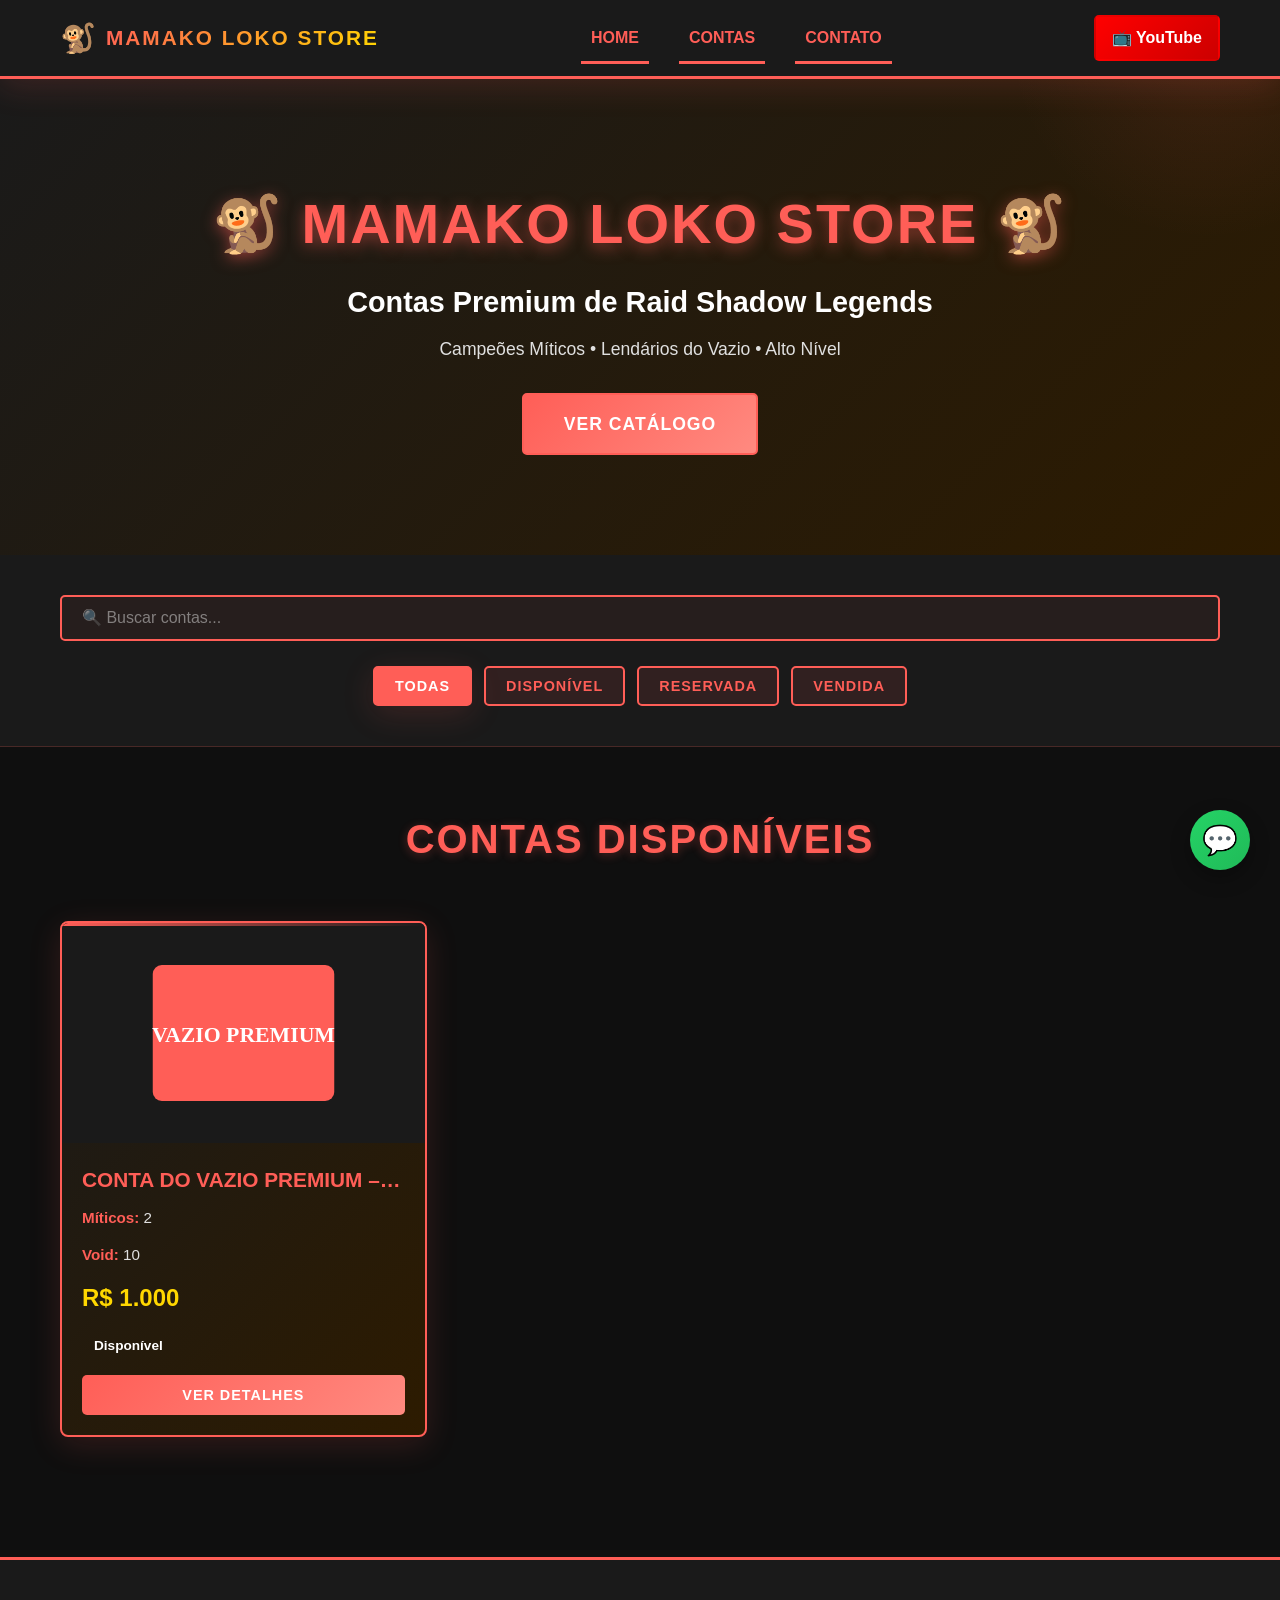
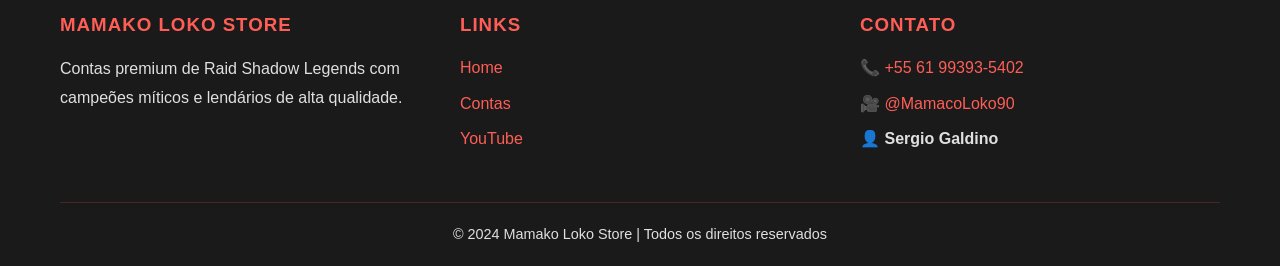
<file: index.html>
<!DOCTYPE html>
<html lang="pt-BR">
<head>
    <meta charset="UTF-8">
    <meta name="viewport" content="width=device-width, initial-scale=1.0">
    <meta name="description" content="Mamako Loko Store - Contas Premium de Raid Shadow Legends com campeões míticos e lendários">
    <meta name="keywords" content="Raid Shadow Legends, contas RSL, marketplace, comprar contas RSL">
    <meta name="author" content="Mamako Loko Store - Sergio Galdino">
    
    <!-- Open Graph -->
    <meta property="og:type" content="website">
    <meta property="og:title" content="Mamako Loko Store - Contas Premium RSL">
    <meta property="og:description" content="Contas de alta qualidade com campeões míticos e lendários">
    <meta property="og:url" content="https://sergiodgsilva90-a11y.github.io/Mamaco-loko-V2/">
    
    <!-- Favicon -->
    <link rel="icon" type="image/svg+xml" href="data:image/svg+xml,%3Csvg xmlns='http://www.w3.org/2000/svg' viewBox='0 0 100 100'%3E%3Crect fill='%23ff5e57' width='100' height='100'/%3E%3Ctext x='50' y='70' font-size='60' fill='%23fff' text-anchor='middle' font-weight='bold'%3E🐒%3C/text%3E%3C/svg%3E">
    
    <link rel="stylesheet" href="css/style.css">
    <title>Mamako Loko Store - Contas Premium Raid Shadow Legends</title>
</head>
<body>
    <!-- Header -->
    <header class="header">
        <div class="container">
            <div class="header-content">
                <div class="logo">
                    <span class="logo-icon">🐒</span>
                    <span class="logo-text">MAMAKO LOKO STORE</span>
                </div>
                
                <nav class="nav">
                    <a href="#home" class="nav-link active">HOME</a>
                    <a href="#catalogo" class="nav-link">CONTAS</a>
                    <a href="#contato" class="nav-link">CONTATO</a>
                </nav>
                
                <div class="header-buttons">
                    <a href="https://www.youtube.com/@MamacoLoko90" target="_blank" class="btn-youtube" title="Nosso YouTube">
                        📺 YouTube
                    </a>
                </div>
            </div>
        </div>
    </header>

    <!-- Banner Principal -->
    <section id="home" class="banner">
        <div class="banner-content">
            <h1 class="banner-title">🐒 MAMAKO LOKO STORE 🐒</h1>
            <p class="banner-subtitle">Contas Premium de Raid Shadow Legends</p>
            <p class="banner-description">Campeões Míticos • Lendários do Vazio • Alto Nível</p>
            <a href="#catalogo" class="btn-primary">VER CATÁLOGO</a>
        </div>
    </section>

    <!-- Busca e Filtros -->
    <section class="filtros-section">
        <div class="container">
            <div class="search-bar">
                <input type="text" id="searchInput" class="search-input" placeholder="🔍 Buscar contas...">
            </div>
            
            <div class="filtros">
                <button class="filter-btn active" data-filter="todas">TODAS</button>
                <button class="filter-btn" data-filter="disponivel">DISPONÍVEL</button>
                <button class="filter-btn" data-filter="reservada">RESERVADA</button>
                <button class="filter-btn" data-filter="vendida">VENDIDA</button>
            </div>
        </div>
    </section>

    <!-- Catálogo -->
    <section id="catalogo" class="catalogo">
        <div class="container">
            <h2 class="section-title">Contas Disponíveis</h2>
            <div id="contasContainer" class="contas-grid">
                <!-- Carregado via JavaScript -->
            </div>
            <div id="loadingMsg" class="loading-msg">Carregando contas...</div>
            <div id="emptyMsg" class="empty-msg" style="display:none;">Nenhuma conta encontrada.</div>
        </div>
    </section>

    <!-- WhatsApp Flutuante -->
    <a href="https://wa.me/5561993935402?text=Olá!%20Gostaria%20de%20comprar%20uma%20conta%20da%20Mamako%20Loko%20Store!" class="whatsapp-btn" target="_blank" title="Chat WhatsApp">
        💬
    </a>

    <!-- Footer -->
    <footer class="footer" id="contato">
        <div class="container">
            <div class="footer-content">
                <div class="footer-section">
                    <h3>MAMAKO LOKO STORE</h3>
                    <p>Contas premium de Raid Shadow Legends com campeões míticos e lendários de alta qualidade.</p>
                </div>
                
                <div class="footer-section">
                    <h3>LINKS</h3>
                    <ul>
                        <li><a href="#home">Home</a></li>
                        <li><a href="#catalogo">Contas</a></li>
                        <li><a href="https://www.youtube.com/@MamacoLoko90" target="_blank">YouTube</a></li>
                    </ul>
                </div>
                
                <div class="footer-section">
                    <h3>CONTATO</h3>
                    <ul>
                        <li>📞 <a href="https://wa.me/5561993935402" target="_blank">+55 61 99393-5402</a></li>
                        <li>🎥 <a href="https://www.youtube.com/@MamacoLoko90" target="_blank">@MamacoLoko90</a></li>
                        <li>👤 <strong>Sergio Galdino</strong></li>
                    </ul>
                </div>
            </div>
            
            <div class="footer-bottom">
                <p>&copy; 2024 Mamako Loko Store | Todos os direitos reservados</p>
            </div>
        </div>
    </footer>

    <script src="js/app.js"></script>
</body>
</html>
</file>
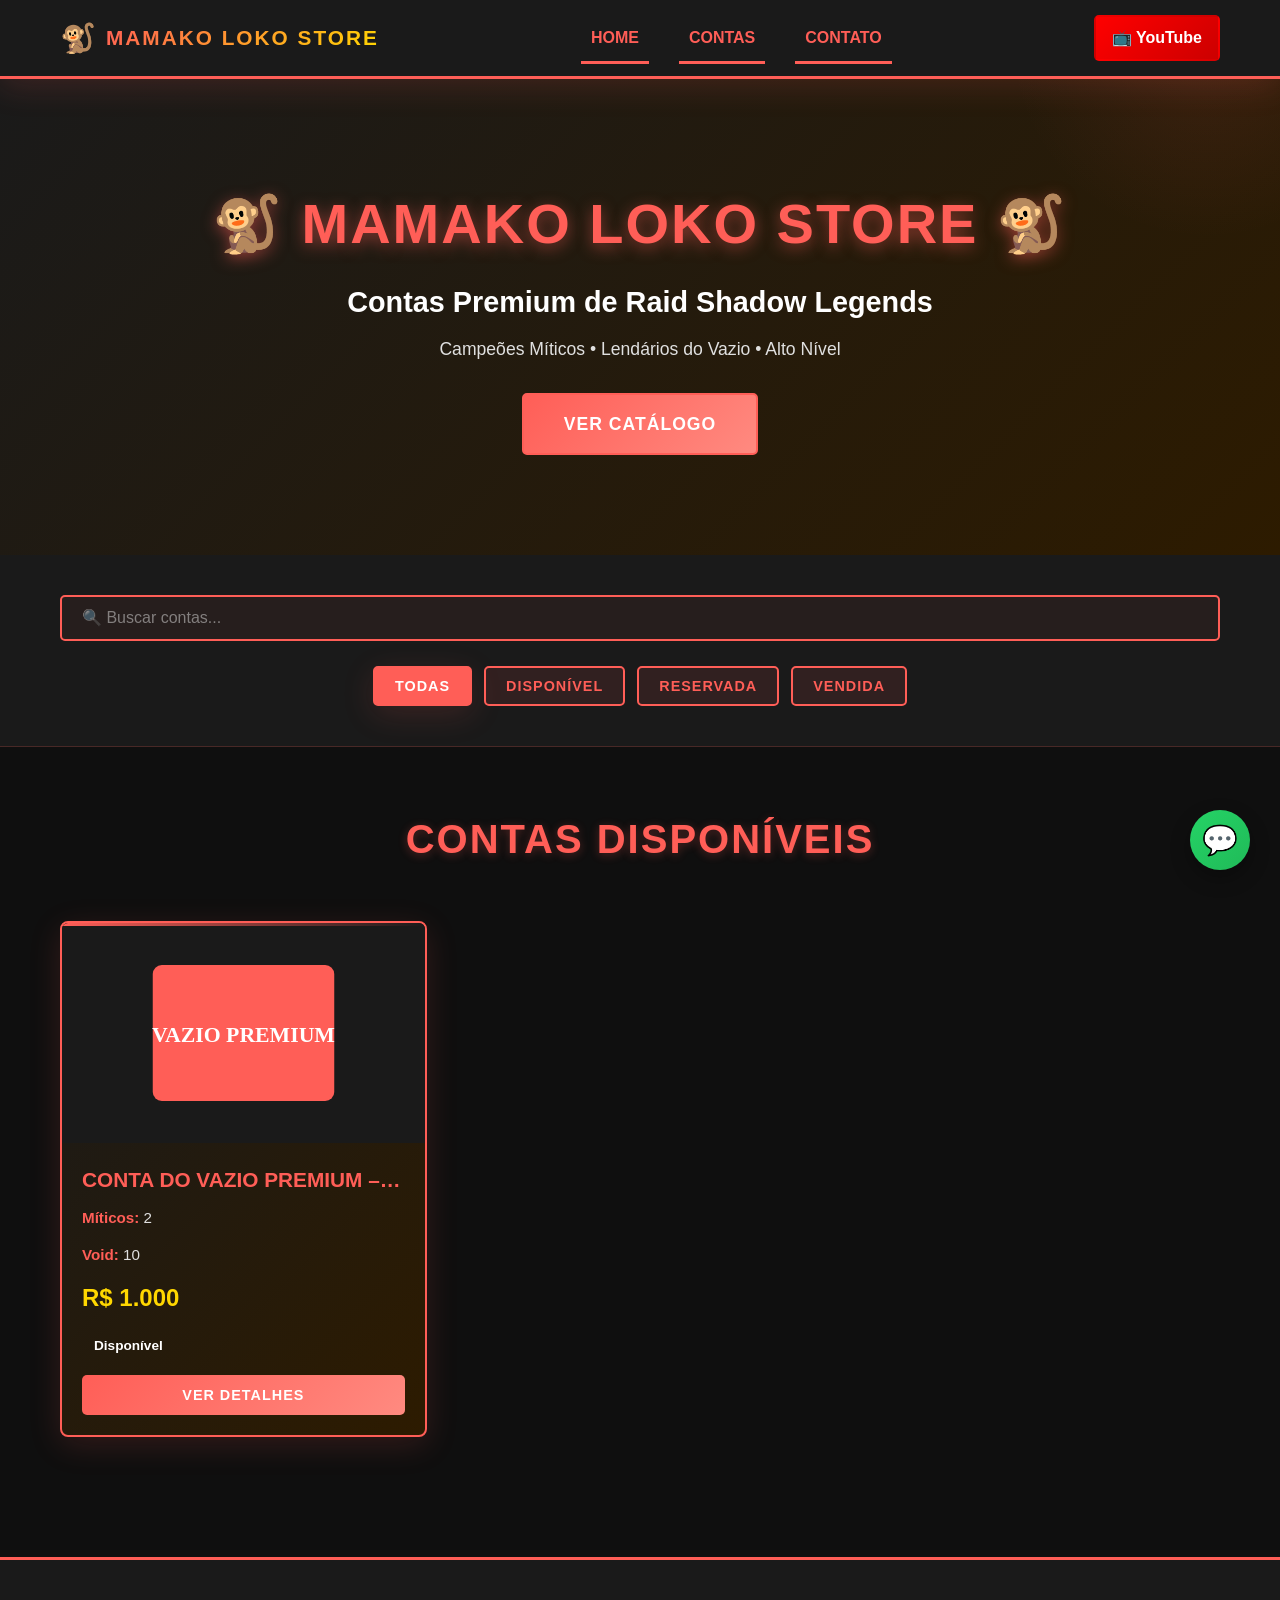
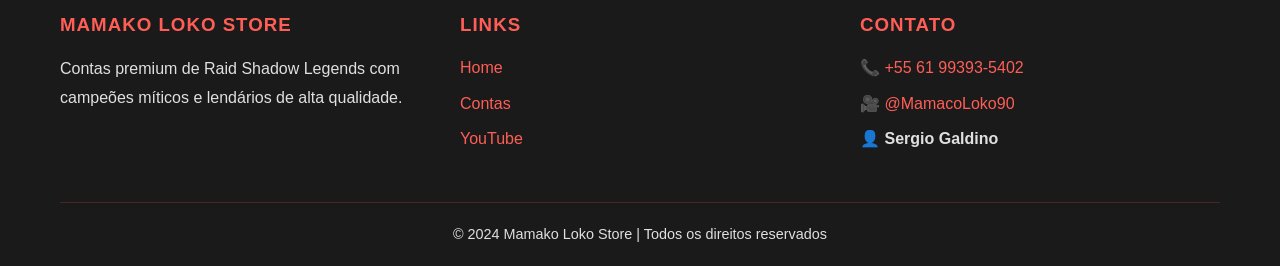
<file: conta.html>
<!DOCTYPE html>
<html lang="pt-BR">
<head>
    <meta charset="UTF-8">
    <meta name="viewport" content="width=device-width, initial-scale=1.0">
    <meta name="description" content="Detalhes da conta - Mamako Loko Store">
    
    <link rel="icon" type="image/svg+xml" href="data:image/svg+xml,%3Csvg xmlns='http://www.w3.org/2000/svg' viewBox='0 0 100 100'%3E%3Crect fill='%23ff5e57' width='100' height='100'/%3E%3Ctext x='50' y='70' font-size='60' fill='%23fff' text-anchor='middle' font-weight='bold'%3E🐒%3C/text%3E%3C/svg%3E">
    
    <link rel="stylesheet" href="css/style.css">
    <title>Detalhes da Conta - Mamako Loko Store</title>
</head>
<body>
    <!-- Header -->
    <header class="header">
        <div class="container">
            <div class="header-content">
                <a href="index.html" class="logo">
                    <span class="logo-icon">🐒</span>
                    <span class="logo-text">MAMAKO LOKO STORE</span>
                </a>
                
                <nav class="nav">
                    <a href="index.html#home" class="nav-link">HOME</a>
                    <a href="index.html#catalogo" class="nav-link">CONTAS</a>
                    <a href="index.html#contato" class="nav-link">CONTATO</a>
                </nav>
                
                <div class="header-buttons">
                    <a href="https://www.youtube.com/@MamacoLoko90" target="_blank" class="btn-youtube">
                        📺 YouTube
                    </a>
                </div>
            </div>
        </div>
    </header>

    <!-- Breadcrumb -->
    <div class="breadcrumb">
        <div class="container">
            <a href="index.html">Home</a> / <span id="breadcrumb-name">Carregando...</span>
        </div>
    </div>

    <!-- Detalhes -->
    <section class="conta-detalhes">
        <div class="container">
            <div class="detalhes-grid">
                <!-- Galeria -->
                <div class="galeria-section">
                    <div class="galeria-principal">
                        <img id="imgPrincipal" src="" alt="Imagem principal">
                    </div>
                </div>

                <!-- Informações -->
                <div class="info-section">
                    <div class="header-info">
                        <h1 id="conta-nome">Carregando...</h1>
                        <span id="conta-status" class="status-badge">Disponível</span>
                    </div>

                    <div class="preco-box">
                        <span class="preco-label">Preço:</span>
                        <span id="conta-preco" class="preco-valor">R$ 0,00</span>
                    </div>

                    <div class="info-box">
                        <h3 class="box-title">👑 Campeões Míticos</h3>
                        <div id="miticos" class="badges-list"></div>
                    </div>

                    <div class="info-box">
                        <h3 class="box-title">🌑 Lendários do Vazio</h3>
                        <div id="vazio" class="badges-list"></div>
                    </div>

                    <div class="info-box">
                        <h3 class="box-title">⭐ Outros Lendários</h3>
                        <div id="outros" class="badges-list"></div>
                    </div>

                    <div class="info-box">
                        <h3 class="box-title">💳 Formas de Pagamento</h3>
                        <div class="pagamento">
                            <span>🏦 PIX</span>
                            <span>🌍 Wise</span>
                            <span>₿ Criptomoes</span>
                        </div>
                    </div>

                    <a href="https://wa.me/5561993935402?text=Olá!%20Tenho%20interesse%20na%20conta!" target="_blank" class="btn-comprar">
                        🛒 COMPRAR PELO WHATSAPP
                    </a>

                    <div class="info-box">
                        <h3 class="box-title">📝 Descrição</h3>
                        <p id="conta-descricao"></p>
                    </div>

                    <div class="info-box">
                        <h3 class="box-title">ℹ️ Informações</h3>
                        <ul class="info-list">
                            <li>✅ E-mail alterável</li>
                            <li>✅ Sem links vinculados</li>
                            <li>✅ Aceita Promo Code</li>
                        </ul>
                    </div>
                </div>
            </div>
        </div>
    </section>

    <!-- WhatsApp Flutuante -->
    <a href="https://wa.me/5561993935402" class="whatsapp-btn" target="_blank">
        💬
    </a>

    <!-- Footer -->
    <footer class="footer">
        <div class="container">
            <div class="footer-content">
                <div class="footer-section">
                    <h3>MAMAKO LOKO STORE</h3>
                    <p>Contas premium de Raid Shadow Legends com campeões míticos e lendários de alta qualidade.</p>
                </div>
                
                <div class="footer-section">
                    <h3>LINKS</h3>
                    <ul>
                        <li><a href="index.html#home">Home</a></li>
                        <li><a href="index.html#catalogo">Contas</a></li>
                        <li><a href="https://www.youtube.com/@MamacoLoko90" target="_blank">YouTube</a></li>
                    </ul>
                </div>
                
                <div class="footer-section">
                    <h3>CONTATO</h3>
                    <ul>
                        <li>📞 <a href="https://wa.me/5561993935402" target="_blank">+55 61 99393-5402</a></li>
                        <li>🎥 <a href="https://www.youtube.com/@MamacoLoko90" target="_blank">@MamacoLoko90</a></li>
                        <li>👤 <strong>Sergio Galdino</strong></li>
                    </ul>
                </div>
            </div>
            
            <div class="footer-bottom">
                <p>&copy; 2024 Mamako Loko Store | Todos os direitos reservados</p>
            </div>
        </div>
    </footer>

    <script src="js/app.js"></script>
</body>
</html>
</file>
<file: css/style.css>
/* ========================================
   MAMAKO LOKO STORE - ESTILOS MODERNOS
   ======================================== */

:root {
    --cor-primaria: #ff5e57;      /* Vermelho Quente */
    --cor-fundo: #0f0f0f;         /* Preto Escuro */
    --cor-fundo-light: #1a1a1a;   /* Preto Médio */
    --cor-texto: #ffffff;         /* Branco */
    --cor-texto-sec: #e0e0e0;     /* Cinza Claro */
    --cor-accent: #ffd700;        /* Dourado */
    --transicao: all 0.3s ease;
    --sombra: 0 8px 32px rgba(255, 94, 87, 0.15);
}

* {
    margin: 0;
    padding: 0;
    box-sizing: border-box;
}

html {
    scroll-behavior: smooth;
}

body {
    font-family: 'Segoe UI', Tahoma, Geneva, Verdana, sans-serif;
    background-color: var(--cor-fundo);
    color: var(--cor-texto);
    line-height: 1.6;
}

.container {
    max-width: 1200px;
    margin: 0 auto;
    padding: 0 20px;
}

/* ========================================
   HEADER
   ======================================== */

.header {
    background-color: var(--cor-fundo-light);
    border-bottom: 3px solid var(--cor-primaria);
    position: sticky;
    top: 0;
    z-index: 100;
    box-shadow: var(--sombra);
}

.header-content {
    display: flex;
    justify-content: space-between;
    align-items: center;
    padding: 15px 0;
}

.logo {
    display: flex;
    align-items: center;
    gap: 10px;
    text-decoration: none;
    color: var(--cor-primaria);
    font-weight: bold;
    font-size: 1.3rem;
    transition: var(--transicao);
}

.logo:hover {
    transform: scale(1.05);
}

.logo-icon {
    font-size: 1.8rem;
}

.logo-text {
    background: linear-gradient(135deg, var(--cor-primaria), var(--cor-accent));
    -webkit-background-clip: text;
    -webkit-text-fill-color: transparent;
    background-clip: text;
    font-weight: 900;
    letter-spacing: 2px;
}

.nav {
    display: flex;
    gap: 30px;
    align-items: center;
}

.nav-link {
    color: var(--cor-texto-sec);
    text-decoration: none;
    font-weight: 600;
    transition: var(--transicao);
    position: relative;
    padding: 5px 10px;
}

.nav-link:hover,
.nav-link.active {
    color: var(--cor-primaria);
}

.nav-link.active::after {
    content: '';
    position: absolute;
    bottom: -8px;
    left: 0;
    right: 0;
    height: 3px;
    background: var(--cor-primaria);
}

.header-buttons {
    display: flex;
    gap: 15px;
}

.btn-youtube {
    background: linear-gradient(135deg, #ff0000, #cc0000);
    color: white;
    padding: 8px 16px;
    border-radius: 5px;
    text-decoration: none;
    font-weight: bold;
    transition: var(--transicao);
    border: 2px solid transparent;
    cursor: pointer;
}

.btn-youtube:hover {
    transform: translateY(-2px);
    box-shadow: 0 8px 16px rgba(255, 0, 0, 0.3);
}

/* ========================================
   BANNER
   ======================================== */

.banner {
    background: linear-gradient(135deg, #1a1a1a 0%, #2d1b00 100%);
    padding: 100px 20px;
    text-align: center;
    position: relative;
    overflow: hidden;
}

.banner::before {
    content: '';
    position: absolute;
    top: -50%;
    right: -10%;
    width: 400px;
    height: 400px;
    background: radial-gradient(circle, rgba(255, 94, 87, 0.1) 0%, transparent 70%);
    border-radius: 50%;
    animation: float 6s ease-in-out infinite;
}

@keyframes float {
    0%, 100% { transform: translateY(0); }
    50% { transform: translateY(20px); }
}

.banner-content {
    position: relative;
    z-index: 2;
    animation: slideInUp 0.8s ease-out;
}

@keyframes slideInUp {
    from {
        opacity: 0;
        transform: translateY(30px);
    }
    to {
        opacity: 1;
        transform: translateY(0);
    }
}

.banner-title {
    font-size: 3.5rem;
    color: var(--cor-primaria);
    text-shadow: 0 4px 15px rgba(255, 94, 87, 0.5);
    margin-bottom: 10px;
    font-weight: 900;
    letter-spacing: 2px;
}

.banner-subtitle {
    font-size: 1.8rem;
    color: var(--cor-texto);
    margin-bottom: 10px;
    font-weight: 700;
}

.banner-description {
    font-size: 1.1rem;
    color: var(--cor-texto-sec);
    margin-bottom: 30px;
}

.btn-primary {
    display: inline-block;
    background: linear-gradient(135deg, var(--cor-primaria), #ff8a80);
    color: white;
    padding: 15px 40px;
    border-radius: 5px;
    text-decoration: none;
    font-weight: bold;
    font-size: 1.1rem;
    transition: var(--transicao);
    border: 2px solid var(--cor-primaria);
    cursor: pointer;
    text-transform: uppercase;
    letter-spacing: 1px;
}

.btn-primary:hover {
    transform: translateY(-3px);
    box-shadow: 0 10px 30px rgba(255, 94, 87, 0.4);
}

/* ========================================
   FILTROS E BUSCA
   ======================================== */

.filtros-section {
    background-color: var(--cor-fundo-light);
    padding: 40px 20px;
    border-bottom: 1px solid rgba(255, 94, 87, 0.2);
}

.search-bar {
    margin-bottom: 25px;
}

.search-input {
    width: 100%;
    padding: 12px 20px;
    background-color: rgba(255, 94, 87, 0.05);
    border: 2px solid var(--cor-primaria);
    color: var(--cor-texto);
    border-radius: 5px;
    font-size: 1rem;
    transition: var(--transicao);
}

.search-input:focus {
    outline: none;
    box-shadow: 0 0 20px rgba(255, 94, 87, 0.3);
    background-color: rgba(255, 94, 87, 0.1);
}

.search-input::placeholder {
    color: rgba(224, 224, 224, 0.5);
}

.filtros {
    display: flex;
    gap: 12px;
    flex-wrap: wrap;
    justify-content: center;
}

.filter-btn {
    padding: 10px 20px;
    background-color: rgba(255, 94, 87, 0.1);
    border: 2px solid var(--cor-primaria);
    color: var(--cor-primaria);
    border-radius: 5px;
    cursor: pointer;
    font-weight: bold;
    transition: var(--transicao);
    text-transform: uppercase;
    font-size: 0.9rem;
    letter-spacing: 1px;
}

.filter-btn:hover {
    background-color: var(--cor-primaria);
    color: white;
    transform: scale(1.05);
}

.filter-btn.active {
    background-color: var(--cor-primaria);
    color: white;
    box-shadow: var(--sombra);
}

/* ========================================
   CATÁLOGO
   ======================================== */

.catalogo {
    padding: 60px 20px;
    background-color: var(--cor-fundo);
}

.section-title {
    text-align: center;
    font-size: 2.5rem;
    color: var(--cor-primaria);
    margin-bottom: 50px;
    text-transform: uppercase;
    letter-spacing: 2px;
    text-shadow: 0 2px 10px rgba(255, 94, 87, 0.3);
}

.contas-grid {
    display: grid;
    grid-template-columns: repeat(auto-fill, minmax(280px, 1fr));
    gap: 30px;
    margin-top: 40px;
}

.conta-card {
    background: linear-gradient(135deg, #1a1a1a, #2d1b00);
    border: 2px solid var(--cor-primaria);
    border-radius: 8px;
    overflow: hidden;
    transition: var(--transicao);
    cursor: pointer;
    box-shadow: var(--sombra);
    position: relative;
    display: flex;
    flex-direction: column;
}

.conta-card:hover {
    transform: translateY(-10px);
    box-shadow: 0 15px 40px rgba(255, 94, 87, 0.3);
    border-color: var(--cor-accent);
}

.conta-card::before {
    content: '';
    position: absolute;
    top: 0;
    left: 0;
    right: 0;
    height: 3px;
    background: linear-gradient(90deg, var(--cor-primaria), transparent);
    z-index: 2;
}

.card-img {
    width: 100%;
    height: 220px;
    object-fit: cover;
    background-color: rgba(255, 94, 87, 0.1);
}

.card-content {
    padding: 20px;
    flex: 1;
    display: flex;
    flex-direction: column;
}

.card-nome {
    font-size: 1.3rem;
    font-weight: bold;
    color: var(--cor-primaria);
    margin-bottom: 10px;
    white-space: nowrap;
    overflow: hidden;
    text-overflow: ellipsis;
}

.card-info {
    margin-bottom: 12px;
    color: var(--cor-texto-sec);
    font-size: 0.95rem;
}

.card-info-label {
    font-weight: bold;
    color: var(--cor-primaria);
}

.card-preco {
    font-size: 1.5rem;
    font-weight: bold;
    color: var(--cor-accent);
    margin-bottom: 12px;
}

.card-status {
    display: inline-block;
    padding: 6px 12px;
    border-radius: 4px;
    font-size: 0.85rem;
    font-weight: bold;
    margin-bottom: 12px;
    width: fit-content;
}

.status-disponivel {
    background-color: rgba(34, 197, 94, 0.2);
    color: #22c55e;
    border: 1px solid #22c55e;
}

.status-reservada {
    background-color: rgba(245, 158, 11, 0.2);
    color: #f59e0b;
    border: 1px solid #f59e0b;
}

.status-vendida {
    background-color: rgba(239, 68, 68, 0.2);
    color: #ef4444;
    border: 1px solid #ef4444;
}

.card-btn {
    background: linear-gradient(135deg, var(--cor-primaria), #ff8a80);
    color: white;
    border: none;
    padding: 12px 20px;
    border-radius: 5px;
    cursor: pointer;
    font-weight: bold;
    transition: var(--transicao);
    text-decoration: none;
    text-align: center;
    margin-top: auto;
    text-transform: uppercase;
    font-size: 0.9rem;
    letter-spacing: 1px;
}

.card-btn:hover {
    transform: scale(1.05);
    box-shadow: 0 8px 20px rgba(255, 94, 87, 0.4);
}

.loading-msg,
.empty-msg {
    text-align: center;
    font-size: 1.2rem;
    color: var(--cor-texto-sec);
    padding: 40px 20px;
}

/* ========================================
   PÁGINA DE DETALHES
   ======================================== */

.breadcrumb {
    background-color: var(--cor-fundo-light);
    padding: 15px 20px;
    border-bottom: 1px solid rgba(255, 94, 87, 0.2);
}

.breadcrumb a {
    color: var(--cor-primaria);
    text-decoration: none;
    transition: var(--transicao);
}

.breadcrumb a:hover {
    text-decoration: underline;
}

.breadcrumb span {
    color: var(--cor-texto-sec);
}

.conta-detalhes {
    padding: 60px 20px;
    background-color: var(--cor-fundo);
}

.detalhes-grid {
    display: grid;
    grid-template-columns: 1fr 1fr;
    gap: 50px;
    align-items: start;
}

.galeria-principal {
    background-color: var(--cor-fundo-light);
    border: 2px solid var(--cor-primaria);
    border-radius: 8px;
    overflow: hidden;
    aspect-ratio: 1;
}

#imgPrincipal {
    width: 100%;
    height: 100%;
    object-fit: cover;
}

.info-section {
    display: flex;
    flex-direction: column;
    gap: 25px;
}

.header-info {
    display: flex;
    align-items: center;
    justify-content: space-between;
    gap: 20px;
    flex-wrap: wrap;
}

.header-info h1 {
    font-size: 2.5rem;
    color: var(--cor-primaria);
    flex: 1;
}

.status-badge {
    padding: 10px 20px;
    border-radius: 5px;
    font-weight: bold;
    text-transform: uppercase;
    font-size: 0.9rem;
}

.preco-box {
    padding: 20px;
    background-color: rgba(255, 94, 87, 0.1);
    border-left: 4px solid var(--cor-primaria);
    border-radius: 5px;
}

.preco-label {
    color: var(--cor-texto-sec);
    font-weight: bold;
    margin-right: 10px;
}

.preco-valor {
    font-size: 2rem;
    color: var(--cor-accent);
    font-weight: bold;
}

.info-box {
    background-color: rgba(255, 94, 87, 0.05);
    border: 1px solid rgba(255, 94, 87, 0.2);
    padding: 20px;
    border-radius: 8px;
}

.box-title {
    color: var(--cor-primaria);
    font-size: 1.2rem;
    margin-bottom: 15px;
    text-transform: uppercase;
    letter-spacing: 1px;
}

.badges-list {
    display: flex;
    flex-wrap: wrap;
    gap: 10px;
}

.badge {
    background: linear-gradient(135deg, rgba(255, 94, 87, 0.2), rgba(255, 94, 87, 0.1));
    border: 1px solid var(--cor-primaria);
    color: var(--cor-texto);
    padding: 8px 14px;
    border-radius: 4px;
    font-size: 0.95rem;
    font-weight: 600;
}

.pagamento {
    display: flex;
    gap: 15px;
    flex-wrap: wrap;
}

.pagamento span {
    background-color: var(--cor-fundo-light);
    padding: 12px 18px;
    border-radius: 5px;
    border: 2px solid var(--cor-primaria);
    font-weight: bold;
}

.btn-comprar {
    display: block;
    background: linear-gradient(135deg, var(--cor-primaria), #ff8a80);
    color: white;
    border: 2px solid var(--cor-primaria);
    padding: 18px 30px;
    border-radius: 5px;
    text-decoration: none;
    font-weight: bold;
    font-size: 1.2rem;
    text-align: center;
    transition: var(--transicao);
    cursor: pointer;
    text-transform: uppercase;
    letter-spacing: 1px;
    width: 100%;
}

.btn-comprar:hover {
    transform: scale(1.02);
    box-shadow: 0 10px 30px rgba(255, 94, 87, 0.4);
}

#conta-descricao {
    color: var(--cor-texto-sec);
    line-height: 1.8;
}

.info-list {
    list-style: none;
    display: flex;
    flex-direction: column;
    gap: 10px;
}

.info-list li {
    color: var(--cor-texto-sec);
}

/* ========================================
   WHATSAPP FLUTUANTE
   ======================================== */

.whatsapp-btn {
    position: fixed;
    bottom: 30px;
    right: 30px;
    width: 60px;
    height: 60px;
    background: linear-gradient(135deg, #25d366, #20ba58);
    border-radius: 50%;
    display: flex;
    align-items: center;
    justify-content: center;
    font-size: 1.8rem;
    text-decoration: none;
    box-shadow: 0 8px 20px rgba(0, 0, 0, 0.3);
    transition: var(--transicao);
    z-index: 99;
    animation: pulse 2s infinite;
}

.whatsapp-btn:hover {
    transform: scale(1.15);
    box-shadow: 0 12px 30px rgba(37, 211, 102, 0.4);
}

@keyframes pulse {
    0%, 100% { box-shadow: 0 8px 20px rgba(0, 0, 0, 0.3); }
    50% { box-shadow: 0 8px 30px rgba(37, 211, 102, 0.6); }
}

/* ========================================
   FOOTER
   ======================================== */

.footer {
    background-color: var(--cor-fundo-light);
    border-top: 3px solid var(--cor-primaria);
    padding: 50px 20px 20px;
    margin-top: 60px;
}

.footer-content {
    display: grid;
    grid-template-columns: repeat(auto-fit, minmax(250px, 1fr));
    gap: 40px;
    margin-bottom: 40px;
}

.footer-section h3 {
    color: var(--cor-primaria);
    margin-bottom: 15px;
    text-transform: uppercase;
    letter-spacing: 1px;
}

.footer-section p {
    color: var(--cor-texto-sec);
    line-height: 1.8;
}

.footer-section ul {
    list-style: none;
}

.footer-section li {
    color: var(--cor-texto-sec);
    margin-bottom: 10px;
}

.footer-section a {
    color: var(--cor-primaria);
    text-decoration: none;
    transition: var(--transicao);
}

.footer-section a:hover {
    text-decoration: underline;
    color: var(--cor-accent);
}

.footer-bottom {
    border-top: 1px solid rgba(255, 94, 87, 0.2);
    padding-top: 20px;
    text-align: center;
    color: var(--cor-texto-sec);
    font-size: 0.9rem;
}

/* ========================================
   RESPONSIVIDADE
   ======================================== */

@media (max-width: 768px) {
    .header-content {
        flex-direction: column;
        gap: 15px;
    }

    .nav {
        flex-direction: column;
        gap: 10px;
    }

    .banner-title {
        font-size: 2rem;
    }

    .banner-subtitle {
        font-size: 1.3rem;
    }

    .filtros {
        justify-content: flex-start;
    }

    .contas-grid {
        grid-template-columns: repeat(auto-fill, minmax(200px, 1fr));
        gap: 20px;
    }

    .detalhes-grid {
        grid-template-columns: 1fr;
        gap: 30px;
    }

    .section-title {
        font-size: 2rem;
    }

    .header-info {
        flex-direction: column;
        align-items: flex-start;
    }

    .header-info h1 {
        font-size: 1.8rem;
    }

    .whatsapp-btn {
        bottom: 20px;
        right: 20px;
        width: 50px;
        height: 50px;
        font-size: 1.5rem;
    }
}

@media (max-width: 480px) {
    .logo-text {
        font-size: 0.9rem;
        letter-spacing: 1px;
    }

    .banner-title {
        font-size: 1.5rem;
    }

    .banner-subtitle {
        font-size: 1rem;
    }

    .btn-primary {
        padding: 12px 25px;
        font-size: 0.95rem;
    }

    .filtros {
        flex-direction: column;
    }

    .filter-btn {
        width: 100%;
    }

    .contas-grid {
        grid-template-columns: 1fr;
    }

    .card-nome {
        font-size: 1.1rem;
    }

    .footer-content {
        grid-template-columns: 1fr;
    }

    .section-title {
        font-size: 1.5rem;
    }
}
</file>
